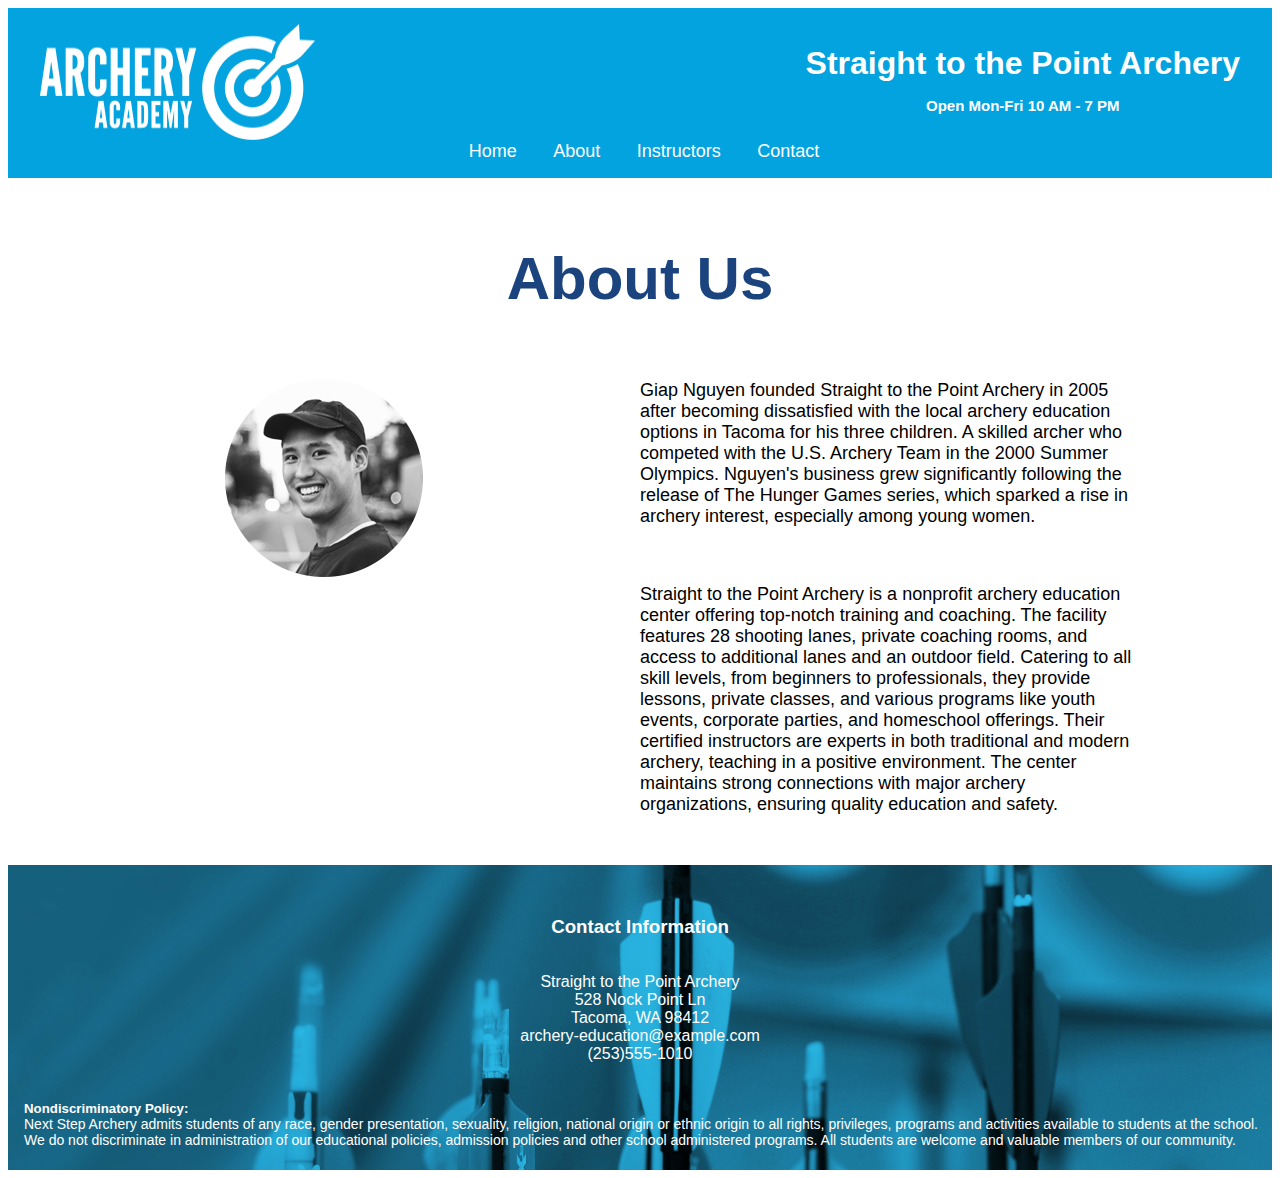
<file: about.html>
<!DOCTYPE html>
<html lang="en">

<head>
    <meta charset="utf-8">
    <title>About</title>
    <link rel="stylesheet" type="text/css" href="styles/about.css">
</head>
<body>
    <div class="grid-container">
        <header class="header">
            <img src="images/logo.png" alt="Archery logo">
            <h1>Straight to the Point Archery<br>
                <span class="hours">Open Mon-Fri 10 AM - 7 PM</span>
            </h1>
        </header>
        <ul class="menu">
            <li><a href="index.html" tabindex="4">Home</a></li>
            <li><a href="about.html" tabindex="1">About</a></li>
            <li><a href="instructors.html" tabindex="2">Instructors</a></li>
            <li><a href="contact.html" tabindex="3">Contact</a></li>
        </ul>

        <article>
            <h2>About Us</h2>
        </article>

        <figure>
            <img src="images/giap.png" alt="Photo of the founder, Giap Nguyen">
        </figure>

        <main>
            <p>Giap Nguyen founded Straight to the Point Archery in 2005 after becoming dissatisfied with the local
                archery education options in Tacoma for his three children.
                A skilled archer who competed with the U.S. Archery Team in the 2000 Summer Olympics.
                Nguyen's business grew significantly following the release of The Hunger Games series, which sparked
                a
                rise in archery interest, especially among young women.</p><br>
            <p>Straight to the Point Archery is a nonprofit archery education center offering top-notch training and
                coaching.
                The facility features 28 shooting lanes, private coaching rooms, and access to additional lanes and
                an
                outdoor field.
                Catering to all skill levels, from beginners to professionals, they provide lessons, private
                classes,
                and various programs like youth events, corporate parties, and homeschool offerings.
                Their certified instructors are experts in both traditional and modern archery, teaching in a
                positive
                environment.
                The center maintains strong connections with major archery organizations, ensuring quality education
                and
                safety.</p>
        </main>

        <footer class="footer">
            <h3 class="contact-info">Contact Information</h3>
            <p>Straight to the Point Archery<br>
                528 Nock Point Ln<br>
                Tacoma, WA 98412<br>
                archery-education@example.com<br>
                (253)555-1010</p>
            <h5 class="policy">Nondiscriminatory Policy:<br>
                <span class="info">Next Step Archery admits students of any race, gender presentation, sexuality,
                    religion, national origin
                    or
                    ethnic origin to all rights, privileges, programs and activities available to students at the
                    school.
                    We do not discriminate in administration of our educational policies, admission policies and other
                    school
                    administered programs. All students are welcome and valuable members of our community.</span>
            </h5>
        </footer>
    </div>
</body>

</html>
</file>
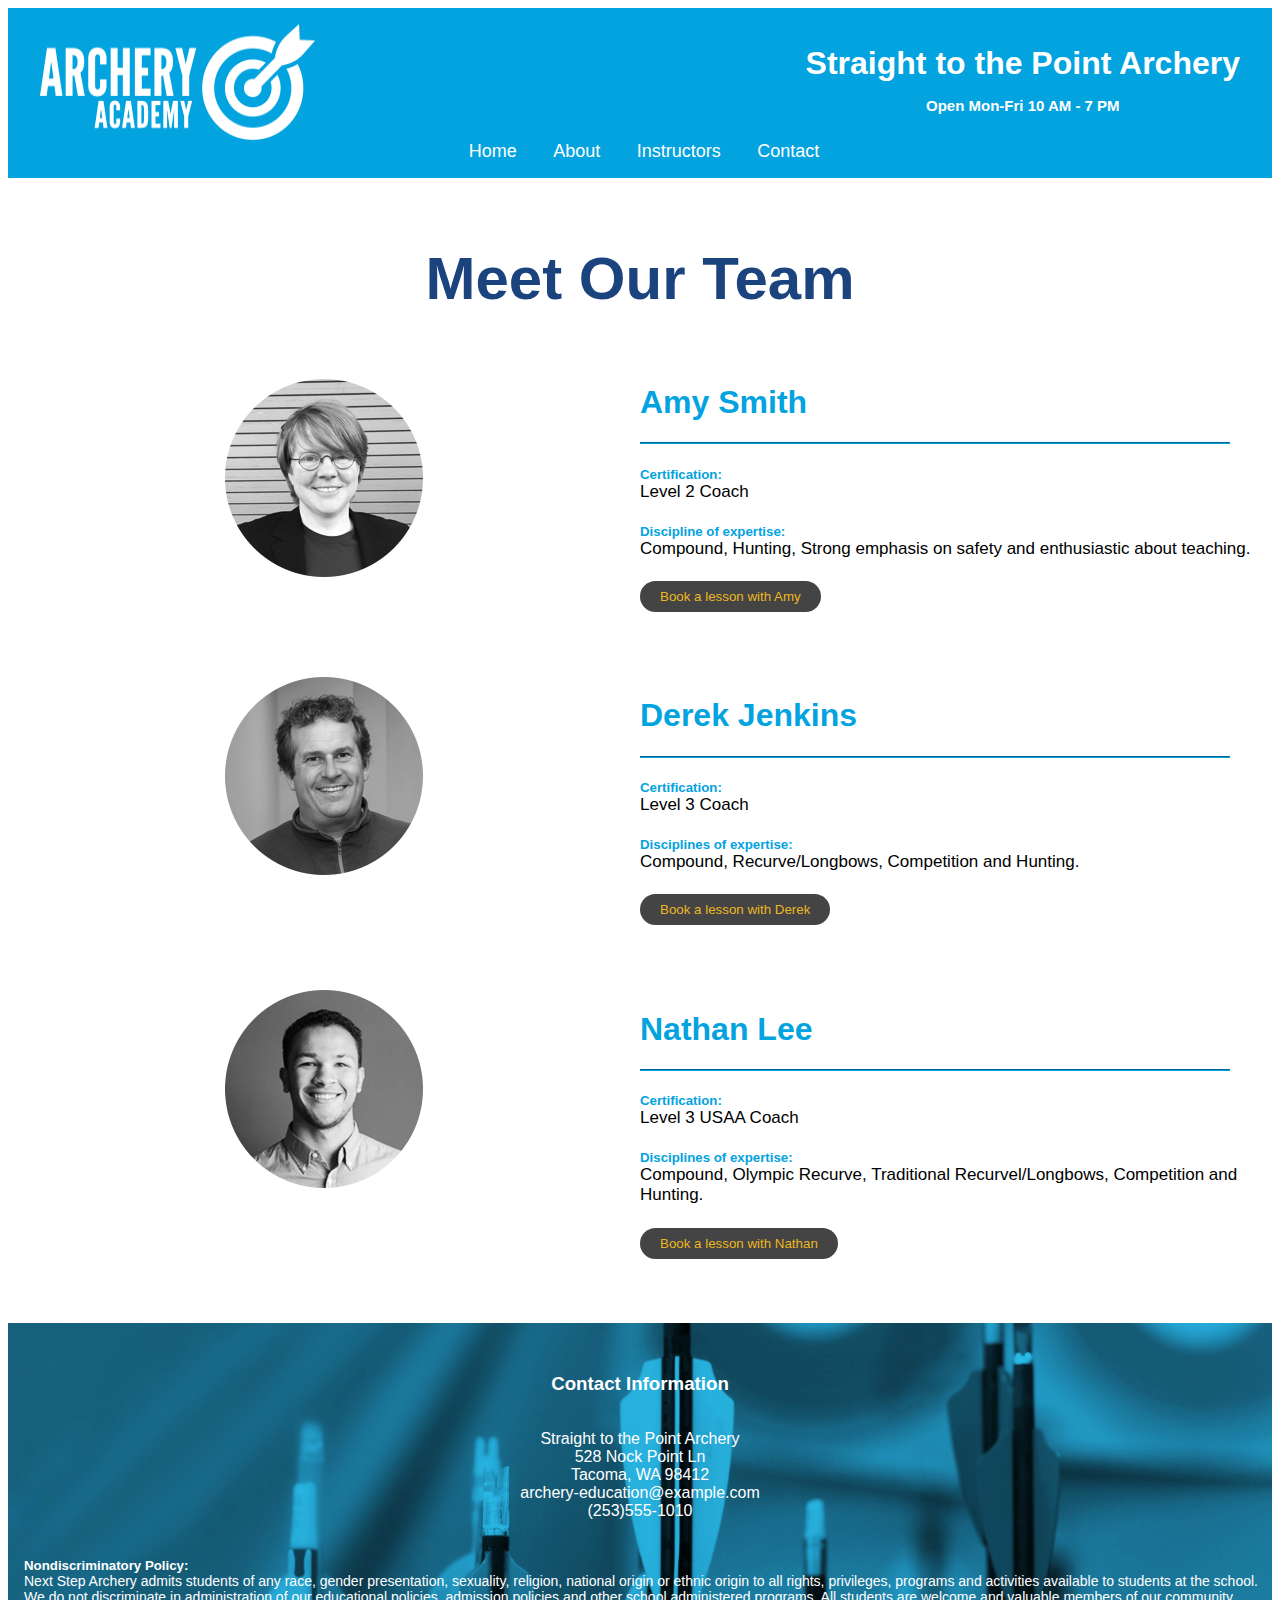
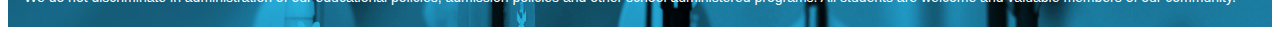
<file: instructors.html>
<!DOCTYPE html>
<html lang="en">

<head>
    <meta charset="utf-8">
    <title>Instructors</title>
    <link rel="stylesheet" type="text/css" href="styles/instructors.css">
</head>

<body>
    <div class="grid-container">
        <header class="header">
            <img src="images/logo.png" alt="Archery logo">
            <h1>Straight to the Point Archery<br>
                <span class="hours">Open Mon-Fri 10 AM - 7 PM</span>
            </h1>
        </header>
        <ul class="menu">
            <li><a href="index.html">Home</a></li>
            <li><a href="about.html">About</a></li>
            <li><a href="instructors.html" tabindex="1">Instructors</a></li>
            <li><a href="contact.html">Contact</a></li>
        </ul>
       
        <article class="article">
            <h2>Meet Our Team</h2>
        </article>


        <figure class="figure">
            <img src="images/amy.png" alt="Amy Smith">
        </figure>

        <main class="main">
            <h1>Amy Smith</h1>
            <hr style="width:93%">
            <h5>Certification:<br>
                <span class="black-text">Level 2 Coach</span>
            </h5>
            <h5>Discipline of expertise:<br>
                <span class="black-text">Compound, Hunting, Strong emphasis on safety and enthusiastic about
                    teaching.</span>
            </h5>
            <button class="button" tabindex="2">Book a lesson with Amy</button>
        </main>

        <div class="figure2">
            <img src="images/derek.png" alt="Derek Jenkins">
        </div>

        <div class="main2">
            <h1>Derek Jenkins</h1>
            <hr style="width:93%">
            <h5>Certification:<br>
                <span class="black-text">Level 3 Coach</span>
            </h5>
            <h5>Disciplines of expertise:<br>
                <span class="black-text">Compound, Recurve/Longbows, Competition and Hunting.</span>
            </h5>
            <button class="button" tabindex="3">Book a lesson with Derek</button>
        </div>


        <div class="figure3">
            <img src="images/nathan.png" alt="Nathan Lee">
        </div>

        <div class="main3">
            <h1>Nathan Lee</h1>
            <hr style="width:93%">
            <h5>Certification:<br>
                <span class="black-text">Level 3 USAA Coach</span>
            </h5>
            <h5>Disciplines of expertise:<br>
                <span class="black-text">Compound, Olympic Recurve, Traditional Recurvel/Longbows, Competition and
                    Hunting.</span>
            </h5>
            <button class="button" tabindex="4">Book a lesson with Nathan</button>
        </div>

        <footer class="footer">
            <h3 class="contact-info">Contact Information</h3>
            <p>Straight to the Point Archery<br>
                528 Nock Point Ln<br>
                Tacoma, WA 98412<br>
                archery-education@example.com<br>
                (253)555-1010</p>
            <h5 class="policy">Nondiscriminatory Policy:<br>
                <span class="info">Next Step Archery admits students of any race, gender presentation, sexuality,
                    religion, national origin
                    or
                    ethnic origin to all rights, privileges, programs and activities available to students at the
                    school.
                    We do not discriminate in administration of our educational policies, admission policies and other
                    school
                    administered programs. All students are welcome and valuable members of our community.</span>
            </h5>
        </footer>
    </div>
</body>

</html>
</file>
<file: styles/about.css>
.grid-container {
    min-height: 100vh;
    display: grid;
    grid-template-columns: 1fr 1fr;
    grid-template-areas:
        "header header"
        "ul ul"
        "article article"
        "figure main"
        "footer footer";
}

header {
    grid-area: header;
    display: flex;
    justify-content: space-between;
    background-color: #03a3df;
    font-family: Arial, Helvetica, sans-serif;
    color: white;
    text-align: center;
    padding: 1rem 2rem;
}

.hours {
    font-size: 15px;
}

ul.menu {
    grid-area: ul;
    background-color: #03a3df;
    font-family: Arial, Helvetica, sans-serif;
    text-align: center;
    margin-top: -1rem;
    padding-bottom: 1rem;
}

ul.menu li {
    display: inline;
    font-size: 18px;
}

ul.menu li a {
    color: white;
    text-decoration: none;
    padding-right: 2rem;
}

ul.menu li a:hover {
    color: black;
}

article {
    grid-area: article;
    text-align: center;
    font-family: Arial, Helvetica, sans-serif;
    font-size: 40px;
    color: #1b447f;
}

figure {
    grid-area: figure;
    text-align: center;
}

main {
    grid-area: main;
    font-family: Arial, Helvetica, sans-serif;
    font-size: 18px;
    width: 500px;
    margin-bottom: 2rem;
}

.footer {
    grid-area: footer;
    display: flex;
    flex-direction: column;
    background-image: url(../images/footerImage.jpg);
    font-family: Arial, Helvetica, sans-serif;
    color: white;
    background-size: cover;
    background-repeat: no-repeat;
    background-position: center;
    height: auto;
    text-align: center;

}

.contact-info {
    padding-top: 2rem;
}

.policy {
    text-align: left;
    padding-left: 1rem;
}

.info {
    font-family: Arial, Helvetica, sans-serif;
    font-size: 14px;
    font-weight: lighter;
}
@media (max-width: 1000px) {
    .grid-container {
        grid-template-columns: 1fr;
        min-height: 100vh;
        display: grid;
        grid-template-areas:
        "header"
        "ul"
        "article"
        "figure" 
        "main"
        "footer";
    }
    main {
        grid-area: main;
        font-family: Arial, Helvetica, sans-serif;
        font-size: 18px;
        width: 500px;
        margin-bottom: 2rem;
        justify-self: center;
    }
}
</file>
<file: styles/instructors.css>
.grid-container {
    min-height: 100vh;
    display: grid;
    grid-template-columns: 1fr 1fr;
    grid-template-areas:
        "header header"
        "ul ul"
        "article article"
        "figure main"
        "figure2 main2"
        "figure3 main3"
        "footer footer";
}

.header {
    grid-area: header;
    display: flex;
    justify-content: space-between;
    background-color: #03a3df;
    font-family: Arial, Helvetica, sans-serif;
    color: white;
    text-align: center;
    padding: 1rem 2rem;
}

.hours {
    font-size: 15px;
}

ul.menu {
    grid-area: ul;
    background-color: #03a3df;
    font-family: Arial, Helvetica, sans-serif;
    text-align: center;
    margin-top: -1rem;
    padding-bottom: 1rem;
}

ul.menu li {
    display: inline;
    font-size: 18px;
}

ul.menu li a {
    color: white;
    text-decoration: none;
    padding-right: 2rem;
}

ul.menu li a:hover {
    color: black;
}

.article {
    grid-area: article;
    text-align: center;
    font-family: Arial, Helvetica, sans-serif;
    font-size: 40px;
    color: #1b447f;
}

.figure {
    grid-area: figure;
    text-align: center;
}

.main {
    grid-area: main;
    color: #03a3df;
    margin-bottom: 4rem;
    font-family: Arial, Helvetica, sans-serif;

}

.figure2 {
    grid-area: figure2;
    text-align: center;
}

.main2 {
    grid-area: main2;
    color: #03a3df;
    margin-bottom: 4rem;
    font-family: Arial, Helvetica, sans-serif;
}

.figure3 {
    grid-area: figure3;
    text-align: center;
}

.main3 {
    grid-area: main3;
    color: #03a3df;
    margin-bottom: 4rem;
    font-family: Arial, Helvetica, sans-serif;
}

.footer {
    grid-area: footer;
    display: flex;
    flex-direction: column;
    background-image: url(../images/footerImage.jpg);
    font-family: Arial, Helvetica, sans-serif;
    color: white;
    background-size: cover;
    background-repeat: no-repeat;
    background-position: center;
    height: auto;
    text-align: center;

}

.contact-info {
    padding-top: 2rem;
}

.policy {
    text-align: left;
    padding-left: 1rem;
}

.info {
    font-family: Arial, Helvetica, sans-serif;
    font-size: 14px;
    font-weight: lighter;
}

hr {
    text-align: left;
    margin-left: 0;
    border-color: #03a3df;
}

.black-text {
    color: black;
    font-size: 17px;
    font-weight: lighter;
}

.button {
    background-color: #444444;
    padding: 8px 20px;
    border-radius: 20px;
    border: none;
    color: #ecb722;
    cursor: pointer;
}

.button:hover {
    background-color: #ecb722;
    color: #444444;
}
@media (max-width: 1000px) {
    .grid-container {
        grid-template-columns: 1fr;
        min-height: 100vh;
        display: grid;
        grid-template-areas:
        "header"
        "ul"
        "article"
        "figure" 
        "main"
        "figure2" 
        "main2"
        "figure3" 
        "main3"
        "footer";
}
.button {
    font-size: 17px;
}
}
</file>
